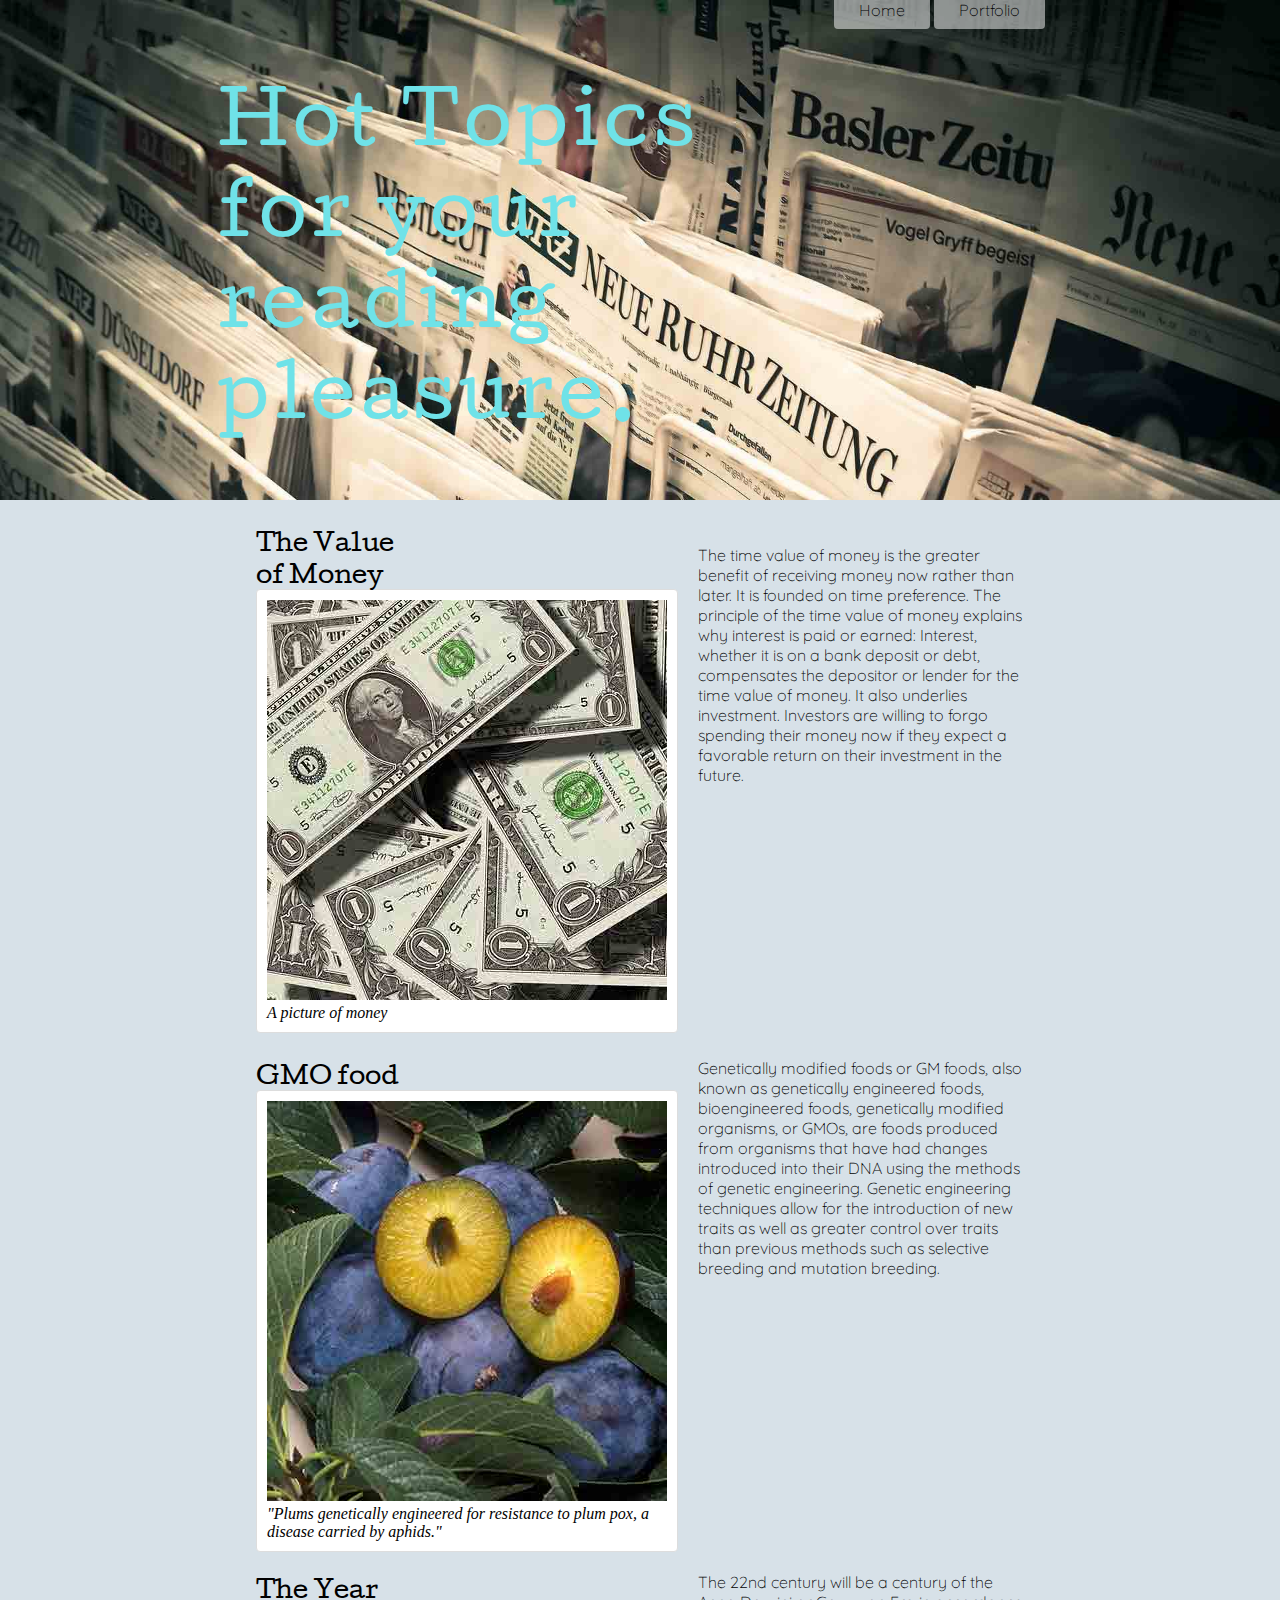
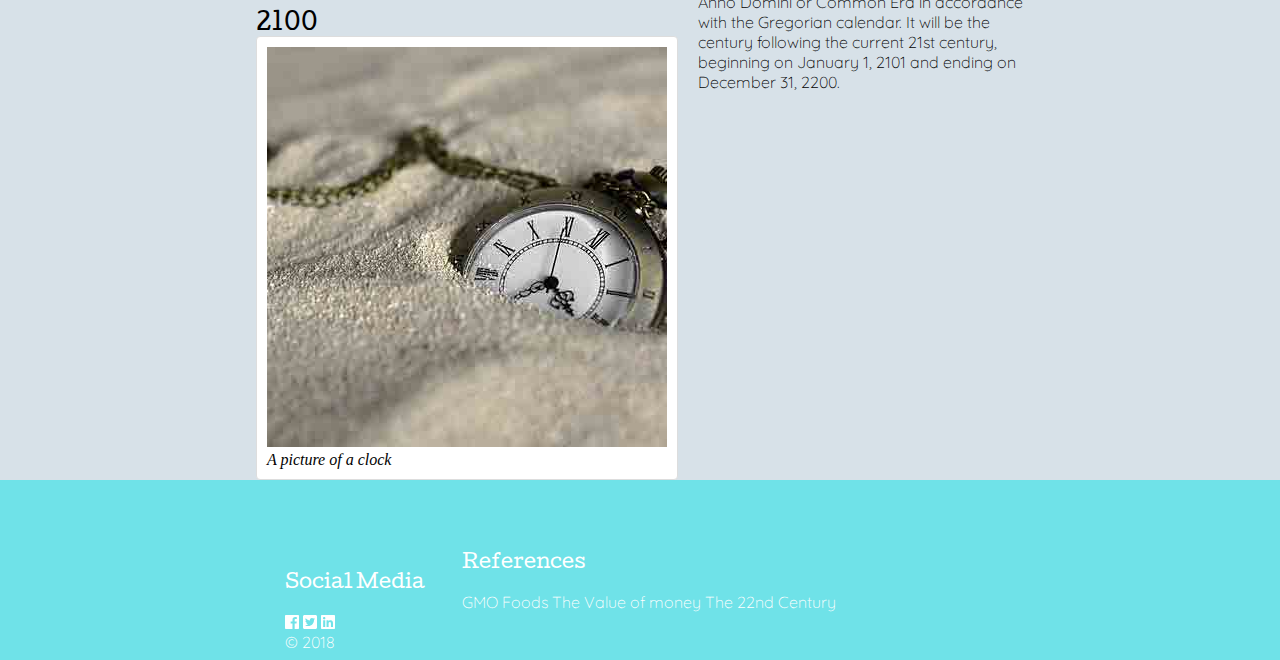
<file: index.html>
<!DOCTYPE html>
<html lang="en">

<head>
    <meta name="viewport" content="width=device-width, user-scalable=no, initial-scale=1.0, maximum-scale=1.0, minimum-scale=1.0">
    <meta charset="UTF-8">
    <title>Hot Topics</title>
    <link href="https://fonts.googleapis.com/css?family=Cutive|Quicksand" rel="stylesheet">
    <link rel="stylesheet" href="./font-awesome/fontawesome.min.css">
    <link rel="stylesheet" href="./css/animate.min.css">
    <link rel="stylesheet" href="./css/style.css">
</head>

<body>

    <header>
        <div class="header-img" id="bg">


            <div class="wrapper">

                <nav>
                    <ul>
                        <li><a href="">Home</a></li>
                        <li><a href="">Portfolio</a></li>
                    </ul>
                </nav>


            </div>
            <div class="tagline">
                <h1 class="tagline animated fadeInDownBig"></h1>
            </div>

        </div>

    </header>


    <div class="wrapper">
        <div class="container">

        </div>
    </div>




    <footer>
        <div class="wrapper">
            <div class="social">
                <h3 class="m-b">Social Media</h3>
                <a href="https://www.facebook.com"><i class="fab fa-facebook"></i></a>
                <a href="https://twitter.com/"><i class="fab fa-twitter-square"></i></a>
                <a href="https://www.linkedin.com/"><i class="fab fa-linkedin "></i></a>
                <p>&copy; 2018</p>
            </div>
                <div class="references">
                <h3 class="m-b">References</h3>
                <a href="https://en.wikipedia.org/wiki/Genetically_modified_food">GMO Foods</a>
                <a href="https://en.wikipedia.org/wiki/Time_value_of_money">The Value of money</a>
                <a href="https://en.wikipedia.org/wiki/22nd_century"> The 22nd Century</a>
            </div>
            
        </div>
    </footer>

    <script src="./font-awesome/fontawesome-all.min.js"></script>
    <script src="./js/index.js"></script>
    <script src="./js/jquery-3.2.1.min.js"></script>
    <script src="./js/lightbox.min.js"></script>
    
</body>

</html>
</file>
<file: css/style.css>
/*
MEDIUM BLUE: #5191FF
LIGHT BLUE: #80E0FF
PALE AQUA/BLUE: #6FE2E8
AQUA: #7AFFEB
LIGHT GREY: #D7E1E8
*/

* {
    margin: 0;
    /*    font-size: 0.75rem;*/
}

h1,
h2,
h3,
h4,
h5,
h6 {
    font-family: 'Cutive', 'Georgia', 'Times', serif;
    font-weight: 100;
}

p,
a {
    font-family: Quicksand, Helvetica Neue, Arial, sans-serif;
    font-weight: 200;
}

nav {
    position: relative;
    left: -15%;
    top: 10%;
}

.contianer {
    margin: 25px 0;
}

.center {
    margin: 0 auto;
}

.img-fluid {
    width: 100%;
    height: auto;
}

.artwork {
    width: 100%;
}

.card {
    width: 100%;
    box-shadow: 0 3px 8px 0 rgba(0, 0, 0, 0.2);
    transition: 0.3s;
    margin: 20px 0;
    padding
}

.card:hover {
    box-shadow: 0 6px 16px 0 rgba(0, 0, 0, 0.2);

}

.card-container {
    padding: 4px 16px;
    background: #fff;
}

ul {}

li {
    display: inline-block;
    padding: 10px 25px;
    list-style: none;
    text-align: center;
    width: 100%;
    background: rgba(255, 255, 255, 0.5);
    border-radius: 4px;
}

li a {
    color: #000;
}

.tagline {
    position: relative;
    top: 10%;
    left: 10%;
    color: #6FE2E8;
    font-size: 40px;
    width: 70%;
    letter-spacing: 5px;
    font-family: 'Helvetica Neue', 'Arial,' sans-serif;
    font-weight: 100;
}

a {
    text-decoration: none;

    color: #fff;
}

a:hover {
    color: #D7E1E8;
}

.wrapper {
    width: 90%;
    margin: 0 auto;
}

.header-img {
    background: rgba(0, 0, 0, 0.4);
    height: 500px;
    width: 100%;
    background-size: cover;
}

body {
    background: #D7E1E8;
}

.m-b {
    margin: 20px 0;
}

.portfolio {
    margin-top: 25px;
}

article {
    margin: 25px 0;
}

.row {
    margin 200px 0;
}

.social {
    width: 25%;
    float: left;
}

footer {
    clear: both;
    color: #fff;
    background: #6FE2E8;
    padding: 3em;
}

figure {
    width: 100%;

}

figurecaption {
    font-size: 16px;
    font-style: italic;
}

.figure-container {
    border-radius: 4px;
    padding: 10px;
    background: #fff;
    width: 400px;
    border: 1px #ddd solid;
}

.figure-img {
    width: 400px;
}

figure p {
    margin-top: 20px;
}

.clearfix::after {
    content: "";
    clear: both;
    display: table;
}

p {}

/* Mobile */

@media screen and (min-width: 30rem) {
    * {}
    .wrapper {
        width: 80%;
        margin: 0 auto;
    }
    li {
        display: inline;
        width: 450px;
        left: 0;
    }
}


/* Tablet */

@media screen and (min-width: 40rem) {
    * {
        /*        font-size: 1rem;*/
    }
    nav {
        left: 50%;
    }
    .card {
        width: 40%;
        margin-right: 5%;
        float: left;

    }
    li {
        width: 450px;
    }
    figure {
        width: 35%;

    }
    .tagline {
        font-size: 60px;
    }
    .wrapper {
        width: 70%;
        margin: 0 auto;
    }
  


}


/* Desktop */

@media screen and (min-width: 80rem) {
    * {
        /*        font-size: 1.25rem;*/
    }
    nav {
        left: 70%;
    }

    .card {
        width: 30%;
        margin-right: 3.333%;

    }
    .tagline {
        font-size: 70px;
    }
    .wrapper {
        width: 60%;
        margin: 0 auto;
    }
    .row {
        width: 100%;
    }

    .parent {
        display: flex;
    }
    .cotent {
        padding-top: 50px;
    }

    .child:nth-child(1) {
        flex-grow: 1;
    }
    .child:nth-child(2) {
        flex-grow: 2;
    }
    .image {
        margin-right: 20px;
    }

}
</file>
